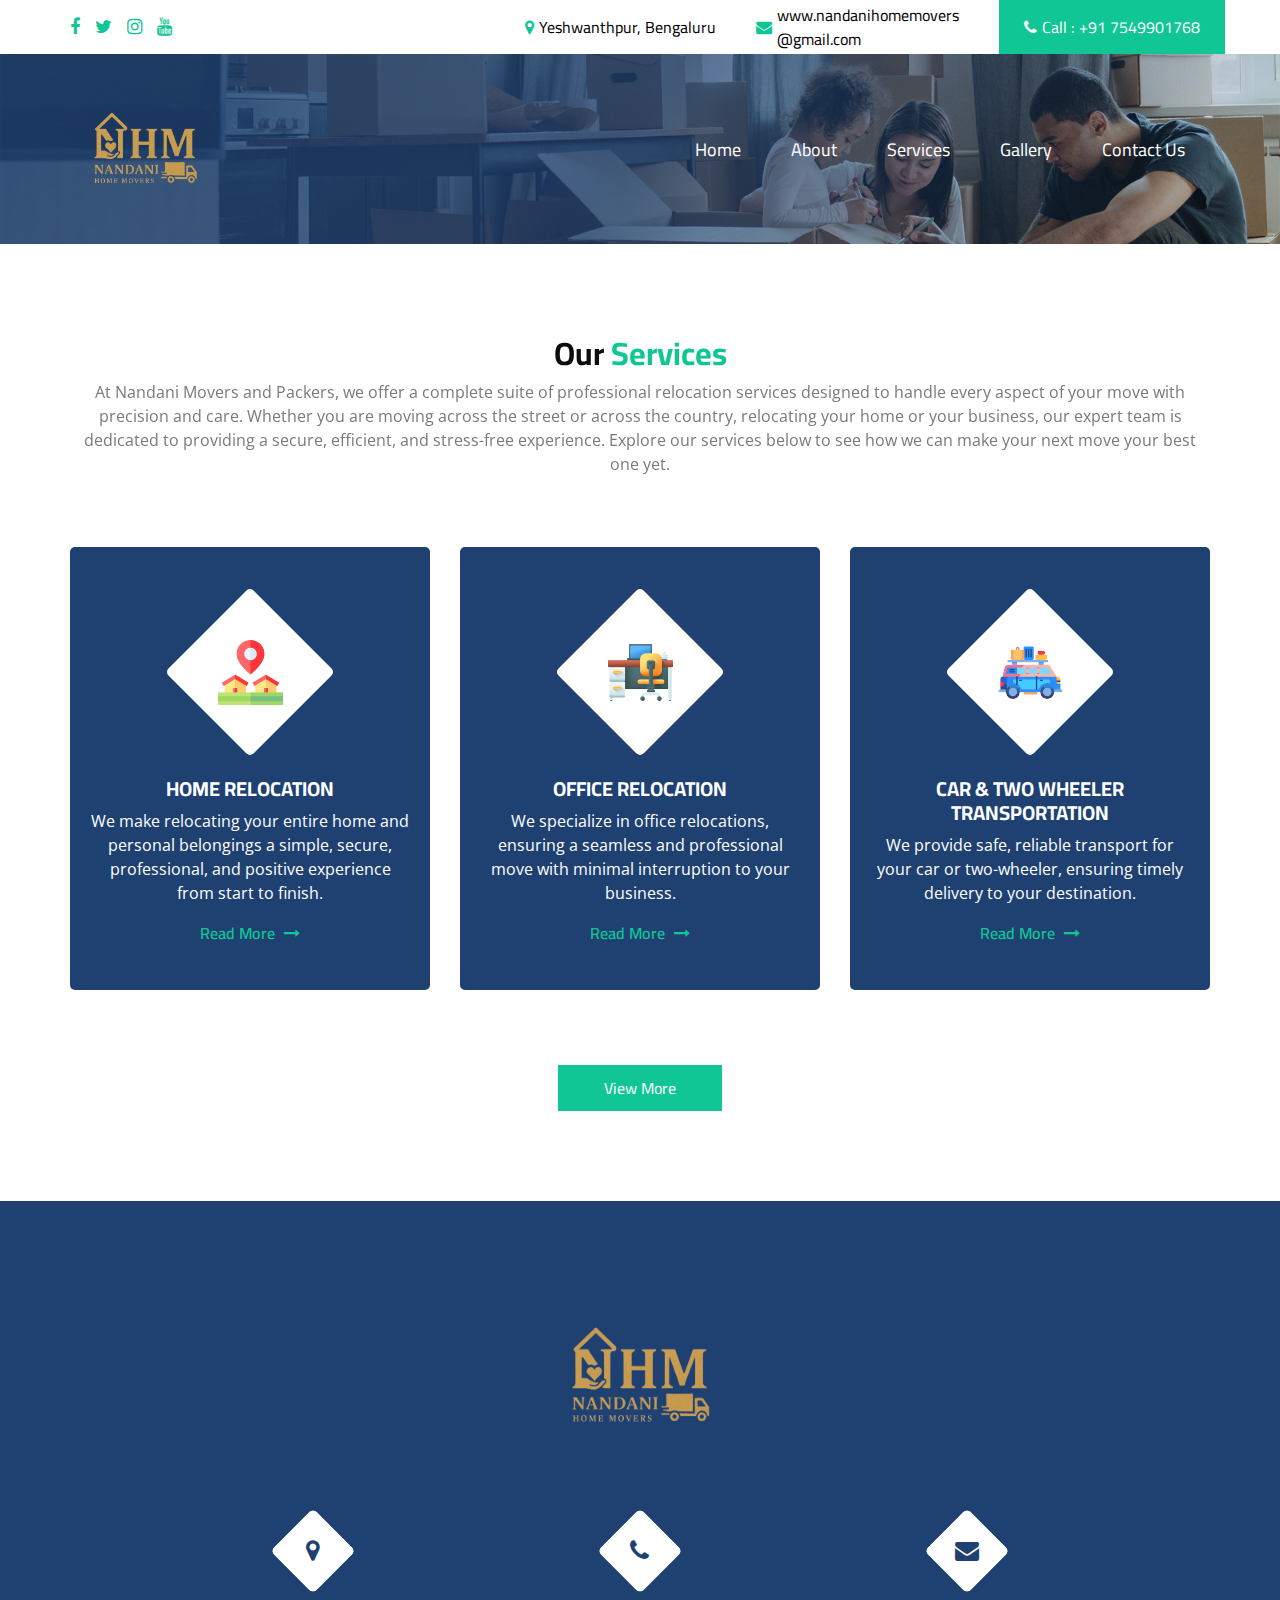
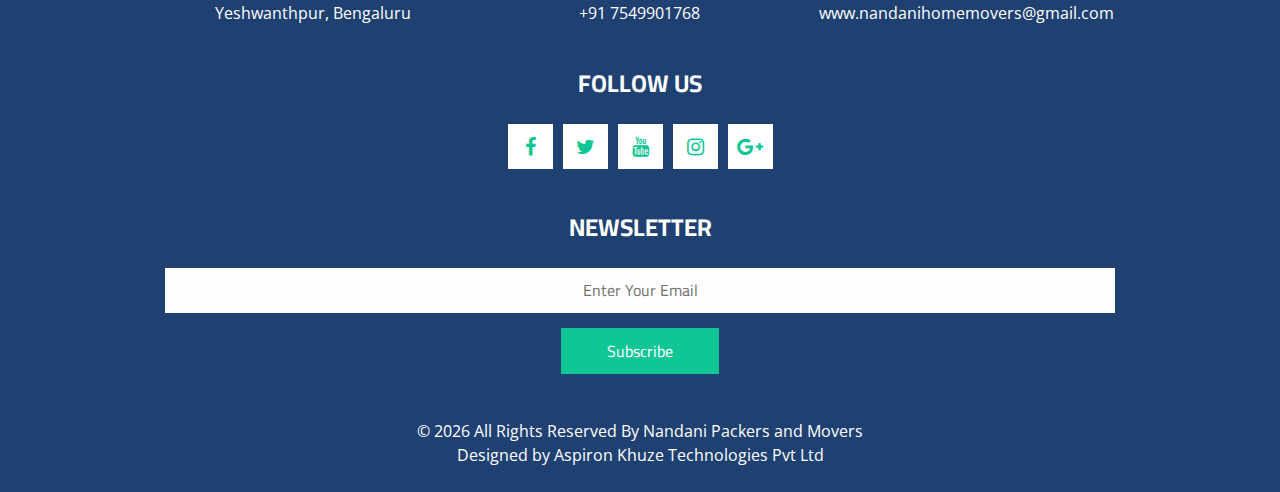
<file: services.html>
<!DOCTYPE html>
<html>

<head>
  <!-- Basic -->
  <meta charset="utf-8" />
  <meta http-equiv="X-UA-Compatible" content="IE=edge" />
  <!-- Mobile Metas -->
  <meta name="viewport" content="width=device-width, initial-scale=1, shrink-to-fit=no" />
  <!-- Site Metas -->
  <meta name="keywords" content="" />
  <meta name="description" content="" />
  <meta name="author" content="" />
  <link rel="shortcut icon" href="images/company logo.png" type="image/x-icon">
  <title> Nandani Movers - Our Services </title>

  <!-- bootstrap core css -->
  <link rel="stylesheet" type="text/css" href="css/bootstrap.css" />

  <!-- font awesome style -->
  <link href="css/font-awesome.min.css" rel="stylesheet" />

  <!-- NEW: AOS (Animate On Scroll) CSS -->
  <link href="https://unpkg.com/aos@2.3.1/dist/aos.css" rel="stylesheet">

  <!-- Custom styles for this template -->
  <link href="css/style.css" rel="stylesheet" />
  <!-- responsive style -->
  <link href="css/responsive.css" rel="stylesheet" />

  <!-- NEW: CSS for Box Sizing Fix and Hover Effects -->
  

  <!--[if lt IE 9]>
      <script src="https://oss.maxcdn.com/libs/html5shiv/3.7.0/html5shiv.js"></script>
      <script src="https://oss.maxcdn.com/libs/respond.js/1.4.2/respond.min.js"></script>
      <![endif]-->
</head>

<body class="sub_page">
  <div class="hero_area">
    <div class="hero_bg_box">
      <img src="images/hero-bg.jpg" alt="">
    </div>
    <!-- header section strats -->
    <header class="header_section">
      <div class="header_top">
        <div class="container header_top_container"><div class="row"><div class="col-md-4"><div class="full"><div class="social_box"><a href="https://www.facebook.com/share/19fVDPd3Cx/"><i class="fa fa-facebook" aria-hidden="true"></i></a><a href=""><i class="fa fa-twitter" aria-hidden="true"></i></a><a href=""><i class="fa fa-instagram" aria-hidden="true"></i></a><a href=""><i class="fa fa-youtube" aria-hidden="true"></i></a></div></div></div><div class="col-md-8"><div class="full"><div class="contact_nav"><a href="https://www.google.com/maps/place/D+Devraj+Urs+Truck+Terminal+Yeshavntapura/@13.021739,77.536204,15z/data=!4m6!3m5!1s0x3bae3d1290efd19b:0x6afb4e5befed844a!8m2!3d13.0217387!4d77.5362041!16s%2Fg%2F119vnlqdx?hl=en&entry=ttu&g_ep=EgoyMDI1MDgxMC4wIKXMDSoASAFQAw%3D%3D"><i class="fa fa-map-marker" aria-hidden="true"></i><span>Yeshwanthpur, Bengaluru</span></a><a href="mailto:www.nandanihomemovers@gmail.com"><i class="fa fa-envelope" aria-hidden="true"></i><span>www.nandanihomemovers<br>@gmail.com</span></a><a href="tel:+917549901768" class="call-link"><i class="fa fa-phone" aria-hidden="true"></i><span>Call : +91 7549901768</span></a></div></div></div></div></div>
      </div>
      <div class="header_bottom">
        <div class="container"><div class="row"><div class="col-md-12"><div class="full"><nav class="navbar navbar-expand-lg custom_nav-container"><a class="navbar-brand " href="index.html"><img width="150" src="images/company logo.png" alt="#" /></a><button class="navbar-toggler" type="button" data-toggle="collapse" data-target="#navbarSupportedContent" aria-controls="navbarSupportedContent" aria-expanded="false" aria-label="Toggle navigation"><span class=""> </span></button><div class="collapse navbar-collapse" id="navbarSupportedContent"><ul class="navbar-nav"><li class="nav-item"><a class="nav-link" href="index.html">Home</a></li><li class="nav-item"><a class="nav-link" href="about.html">About</a></li><li class="nav-item active"><a class="nav-link" href="services.html">Services <span class="sr-only">(current)</span></a></li><li class="nav-item"><a class="nav-link" href="gallery.html">Gallery</a></li><li class="nav-item"><a class="nav-link" href="contact.html">Contact Us</a></li><form class="form-inline justify-content-center"></form></ul></div></nav></div></div></div></div>
      </div>
    </header>
    <!-- end header section -->
  </div>

  <!-- service section -->
  <section class="service_section layout_padding">
    <div class="service_container">
      <div class="container ">
        <!-- ADDED ANIMATION -->
        <div class="heading_container heading_center" data-aos="fade-up">
          <h2>
            Our <span>Services</span>
          </h2>
          <p>
            At Nandani Movers and Packers, we offer a complete suite of professional relocation services designed to handle every aspect of your move with precision and care. Whether you are moving across the street or across the country, relocating your home or your business, our expert team is dedicated to providing a secure, efficient, and stress-free experience. Explore our services below to see how we can make your next move your best one yet.
          </p>
        </div>
        <div class="row">
          <!-- Service Box 1 -->
          <div class="col-sm-6 col-lg-4 mx-auto" data-aos="fade-up" data-aos-delay="200">
            <div class="box ">
              <div class="img-box">
                <img src="images/s1.png" alt="">
              </div>
              <div class="detail-box">
                <h5>Home Relocation</h5>
                <p>We make relocating your entire home and personal belongings a simple, secure, professional, and positive experience from start to finish.</p>
                <a href="">Read More <i class="fa fa-long-arrow-right" aria-hidden="true"></i></a>
              </div>
            </div>
          </div>
          <!-- Service Box 2 -->
          <div class="col-sm-6 col-lg-4 mx-auto" data-aos="fade-up" data-aos-delay="400">
            <div class="box ">
              <div class="img-box">
                <img src="images/s2.png" alt="">
              </div>
              <div class="detail-box">
                <h5>Office Relocation</h5>
                <p>We specialize in office relocations, ensuring a seamless and professional move with minimal interruption to your business.</p>
                <a href="">Read More <i class="fa fa-long-arrow-right" aria-hidden="true"></i></a>
              </div>
            </div>
          </div>
          <!-- Service Box 3 -->
          <div class="col-sm-6 col-lg-4 mx-auto" data-aos="fade-up" data-aos-delay="600">
            <div class="box ">
              <div class="img-box">
                <img src="images/travel.png" alt="">
              </div>
              <div class="detail-box">
                <h5>Car & Two Wheeler Transportation</h5>
                <p>We provide safe, reliable transport for your car or two-wheeler, ensuring timely delivery to your destination.</p>
                <a href="">Read More <i class="fa fa-long-arrow-right" aria-hidden="true"></i></a>
              </div>
            </div> 
          </div>
          <!-- Hidden Service Box 4 -->
          <div class="col-sm-6 col-lg-4 mx-auto d-none extra-service" data-aos="fade-up" data-aos-delay="200">
            <div class="box ">
              <div class="img-box">
                <img src="images/delivery-box.png" alt="">
              </div>
              <div class="detail-box">
                <h5>Packing Services</h5>
                <p>We offer efficient and paramount packing services at rates that are reasonable. Contact for more details.</p>
                <a href="">Read More <i class="fa fa-long-arrow-right" aria-hidden="true"></i></a>
              </div>
            </div>
          </div>
          <!-- Hidden Service Box 5 -->
          <div class="col-sm-6 col-lg-4 mx-auto d-none extra-service" data-aos="fade-up" data-aos-delay="400">
            <div class="box ">
              <div class="img-box">
                <img src="images/cargo.png" alt="">
              </div>
              <div class="detail-box">
                <h5>Air Freight Services</h5>
                <p>We provide the best air freight services offering worldwide transportation & practical solutions.</p>
                <a href="">Read More <i class="fa fa-long-arrow-right" aria-hidden="true"></i></a>
              </div>
            </div>
          </div>
          <!-- Hidden Service Box 6 -->
          <div class="col-sm-6 col-lg-4 mx-auto d-none extra-service" data-aos="fade-up" data-aos-delay="600">
            <div class="box ">
              <div class="img-box">
                <img src="images/process.png" alt="">
              </div>
              <div class="detail-box">
                <h5>Industrial Machinery Relocation</h5>
                <p>We provide secure and trusted relocation services for industrial machinery at competitive rates.</p>
                <a href="">Read More <i class="fa fa-long-arrow-right" aria-hidden="true"></i></a>
              </div>
            </div>
          </div>
        </div>
        <div class="btn-box">
          <a href="javascript:void(0);" id="viewMoreBtn">
            View More
          </a>
        </div>
      </div>
    </div>
  </section>
  <!-- end service section -->

 <!-- footer section -->
  <footer class="footer_section">
    <div class="container">
      <a href="index.html" class="footer-brand"><img src="images/company logo.png" alt="#" style="width: 200px;" /></a>
      <div class="col-lg-10 mx-auto px-0">
        <div class="footer_items"><div class="row"><div class="col-md-4"><a href="https://www.google.com/maps/place/D+Devraj+Urs+Truck+Terminal+Yeshavntapura/@13.021739,77.536204,15z/data=!4m6!3m5!1s0x3bae3d1290efd19b:0x6afb4e5befed844a!8m2!3d13.0217387!4d77.5362041!16s%2Fg%2F119vnlqdx?hl=en&entry=ttu&g_ep=EgoyMDI1MDgxMC4wIKXMDSoASAFQAw%3D%3D"><div class="item "><div class="img-box "><i class="fa fa-map-marker" aria-hidden="true"></i></div><p>Yeshwanthpur, Bengaluru</p></div></a></div><div class="col-md-4"><a href=""><div class="item "><div class="img-box "><i class="fa fa-phone" aria-hidden="true"></i></div><p>+91 7549901768</p></div></a></div><div class="col-md-4"><a href="mailto:www.nandanihomemovers@gmail.com"><div class="item "><div class="img-box"><i class="fa fa-envelope" aria-hidden="true"></i></div><p>www.nandanihomemovers@gmail.com</p></div></a></div></div></div>
      </div>
      <div class="social-box">
        <h4>Follow Us</h4>
        <div class="box"><a href="https://www.facebook.com/share/19fVDPd3Cx/"><i class="fa fa-facebook" aria-hidden="true"></i></a><a href=""><i class="fa fa-twitter" aria-hidden="true"></i></a><a href=""><i class="fa fa-youtube" aria-hidden="true"></i></a><a href=""><i class="fa fa-instagram" aria-hidden="true"></i></a><a href=""><i class="fa fa-google-plus" aria-hidden="true"></i></a></div>
      </div>
      <div class="col-lg-10 mx-auto px-0">
        <div class="footer_form">
          <h4>NEWSLETTER</h4>
          <form action=""><input type="text" placeholder="Enter Your Email" /><button type="submit">Subscribe</button></form>
        </div>
      </div>
    </div>
    <div class="footer-info">
      <div class="container">
        <p>
          &copy; <span id="displayYear"></span> All Rights Reserved By <a href="#">Nandani Packers and Movers</a><br>
          Designed by <a href="https://aspironkhuze.com/">Aspiron Khuze Technologies Pvt Ltd</a>
        </p>
      </div>
    </div>
  </footer>
  <!-- footer section -->

  <!-- jQery -->
  <script src="js/jquery-3.4.1.min.js"></script>
  <!-- popper js -->
  <script src="https://cdn.jsdelivr.net/npm/popper.js@1.16.0/dist/umd/popper.min.js"
    integrity="sha384-Q6E9RHvbIyZFJoft+2mJbHaEWldlvI9IOYy5n3zV9zzTtmI3UksdQRVvoxMfooAo"
    crossorigin="anonymous"></script>
  <!-- bootstrap js -->
  <script src="js/bootstrap.js"></script>
  
  <!-- NEW: AOS (Animate On Scroll) JS -->
  <script src="https://unpkg.com/aos@2.3.1/dist/aos.js"></script>
  <script>
    AOS.init({
      duration: 1000, 
      once: true,
    });
  </script>

  <!-- custom js -->
  <script src="js/custom.js"></script>
  
  <!-- "View More" button script -->
   <script>
    document.getElementById('viewMoreBtn').addEventListener('click', function(e) {
      e.preventDefault(); // Prevent page from jumping
      // Show all hidden extra services
      document.querySelectorAll('.extra-service').forEach(function(el) {
        el.classList.remove('d-none');
        // Optional: Re-initialize AOS for newly visible elements if 'once' is false
        // AOS.refresh(); 
      });
      // Hide the View More button
      this.style.display = 'none';
    });
  </script>
</body>

</html>
</file>
<file: css/style.css>
@import url("https://fonts.googleapis.com/css2?family=Cairo:wght@400;600;700&family=Open+Sans&display=swap");
body {
  font-family: 'Cairo', sans-serif;
  color: #0c0c0c;
  background-color: #ffffff;
  overflow-x: hidden;
}

.layout_padding {
  padding: 90px 0;
}

.layout_padding2 {
  padding: 75px 0;
}

.layout_padding2-top {
  padding-top: 75px;
}

.layout_padding2-bottom {
  padding-bottom: 75px;
}

.layout_padding-top {
  padding-top: 90px;
}

.layout_padding-bottom {
  padding-bottom: 90px;
}

.heading_container {
  display: -webkit-box;
  display: -ms-flexbox;
  display: flex;
  -webkit-box-orient: vertical;
  -webkit-box-direction: normal;
      -ms-flex-direction: column;
          flex-direction: column;
  -webkit-box-align: start;
      -ms-flex-align: start;
          align-items: flex-start;
}

.heading_container h2 {
  position: relative;
  font-weight: bold;
}

.heading_container h2 span {
  color: #10c695;
}

.heading_container.heading_center {
  -webkit-box-align: center;
      -ms-flex-align: center;
          align-items: center;
  text-align: center;
}

p {
  font-family: 'Open Sans', sans-serif;
}

a,
a:hover,
a:focus {
  text-decoration: none;
}

a:hover,
a:focus {
  color: initial;
}

.btn,
.btn:focus {
  outline: none !important;
  -webkit-box-shadow: none;
          box-shadow: none;
}

/*header section*/
.hero_area {
  position: relative;
  min-height: 100vh;
  display: -webkit-box;
  display: -ms-flexbox;
  display: flex;
  -webkit-box-orient: vertical;
  -webkit-box-direction: normal;
      -ms-flex-direction: column;
          flex-direction: column;
}

.hero_bg_box {
  position: absolute;
  top: 0;
  left: 0;
  width: 100%;
  height: 100%;
  z-index: -1;
}

.hero_bg_box img {
  width: 100%;
  height: 100%;
  -o-object-fit: cover;
     object-fit: cover;
}

.hero_bg_box::before {
  content: "";
  position: absolute;
  top: 0;
  left: 0;
  width: 100%;
  height: 100%;
  background: linear-gradient(125deg, rgba(31, 65, 114, 0.85), rgba(31, 65, 114, 0.75), rgba(31, 65, 114, 0.05));
}

.sub_page .hero_area {
  min-height: auto;
}

.header_section .header_top {
  background: #ffffff;
}

.header_section .header_top .header_top_container {
  display: block;
}

.header_section .header_top .contact_nav {
  display: flex;
  float: right;
}

.header_section .header_top .contact_nav a {
  color: #000000;
  display: -webkit-box;
  display: -ms-flexbox;
  display: flex;
  -webkit-box-align: center;
  -ms-flex-align: center;
  align-items: center;
  -webkit-box-pack: center;
  -ms-flex-pack: center;
  justify-content: center;
  margin-right: 40px;
}

.full {
  float: left;
  width: 100%;
}

.header_section .header_top .contact_nav a i {
  margin-right: 5px;
  display: -webkit-box;
  display: -ms-flexbox;
  display: flex;
  -webkit-box-pack: center;
      -ms-flex-pack: center;
          justify-content: center;
  -webkit-box-align: center;
      -ms-flex-align: center;
          align-items: center;
  color: #10c695;
  border-radius: 100%;
}

.header_section .header_top .contact_nav a.call-link {
  background: #10c695;
  margin-right: -15px;
  padding: 15px 25px;
  color: #ffffff;
}

.header_section .header_top .contact_nav a.call-link i {
  color: #ffffff;
}

.header_section .header_top .social_box {
  display: block;
  min-width: 145px;
  float: left;
  padding: 18px 0 0;
}

.header_section .header_top .social_box > a {
  float: left;
  font-size: 18px;
}

.header_section .header_top .social_box a {
  margin-right: 10px;
}

.header_section .header_top .social_box a i {
  margin-right: 5px;
  display: -webkit-box;
  display: -ms-flexbox;
  display: flex;
  -webkit-box-pack: center;
      -ms-flex-pack: center;
          justify-content: center;
  -webkit-box-align: center;
      -ms-flex-align: center;
          align-items: center;
  color: #10c695;
  border-radius: 100%;
}

.header_section .header_bottom {
  padding: 15px 0;
}

.navbar-brand {
  color: #ffffff;
  font-weight: bold;
  font-size: 35px;
}

.navbar-brand:hover {
  color: #ffffff;
}

.custom_nav-container {
  padding: 0;
}

.custom_nav-container .navbar-nav {
  margin-left: auto;
}

.custom_nav-container .navbar-nav .nav-item .nav-link {
  padding: 5px 25px;
  color: #ffffff;
  text-align: center;
  border-radius: 5px;
  font-size: 18px;
  -webkit-transition: all .3s;
  transition: all .3s;
}

.custom_nav-container .navbar-nav .nav-item .nav-link i {
  margin-right: 5px;
}

.custom_nav-container .navbar-nav .nav-item:hover .nav-link {
  color: #10c695;
}

.custom_nav-container .nav_search-btn {
  width: 35px;
  height: 35px;
  padding: 0;
  border: none;
  color: #ffffff;
}

.custom_nav-container .nav_search-btn:hover {
  color: #10c695;
}

.custom_nav-container .navbar-toggler {
  outline: none;
}

.custom_nav-container .navbar-toggler {
  padding: 0;
  width: 37px;
  height: 42px;
  -webkit-transition: all .3s;
  transition: all .3s;
}

.custom_nav-container .navbar-toggler span {
  display: block;
  width: 35px;
  height: 4px;
  background-color: #ffffff;
  margin: 7px 0;
  -webkit-transition: all 0.3s;
  transition: all 0.3s;
  position: relative;
  border-radius: 5px;
  -webkit-transition: all .3s;
  transition: all .3s;
}

.custom_nav-container .navbar-toggler span::before, .custom_nav-container .navbar-toggler span::after {
  content: "";
  position: absolute;
  left: 0;
  height: 100%;
  width: 100%;
  background-color: #ffffff;
  top: -10px;
  border-radius: 5px;
  -webkit-transition: all .3s;
  transition: all .3s;
}

.custom_nav-container .navbar-toggler span::after {
  top: 10px;
}

.custom_nav-container .navbar-toggler[aria-expanded="true"] {
  -webkit-transform: rotate(360deg);
          transform: rotate(360deg);
}

.custom_nav-container .navbar-toggler[aria-expanded="true"] span {
  -webkit-transform: rotate(45deg);
          transform: rotate(45deg);
}

.custom_nav-container .navbar-toggler[aria-expanded="true"] span::before, .custom_nav-container .navbar-toggler[aria-expanded="true"] span::after {
  -webkit-transform: rotate(90deg);
          transform: rotate(90deg);
  top: 0;
}

.custom_nav-container .navbar-toggler[aria-expanded="true"] .s-1 {
  -webkit-transform: rotate(45deg);
          transform: rotate(45deg);
  margin: 0;
  margin-bottom: -4px;
}

.custom_nav-container .navbar-toggler[aria-expanded="true"] .s-2 {
  display: none;
}

.custom_nav-container .navbar-toggler[aria-expanded="true"] .s-3 {
  -webkit-transform: rotate(-45deg);
          transform: rotate(-45deg);
  margin: 0;
  margin-top: -4px;
}

.custom_nav-container .navbar-toggler[aria-expanded="false"] .s-1,
.custom_nav-container .navbar-toggler[aria-expanded="false"] .s-2,
.custom_nav-container .navbar-toggler[aria-expanded="false"] .s-3 {
  -webkit-transform: none;
          transform: none;
}

/*end header section*/
/* slider section */
.slider_section {
  -webkit-box-flex: 1;
      -ms-flex: 1;
          flex: 1;
  display: -webkit-box;
  display: -ms-flexbox;
  display: flex;
  -webkit-box-align: center;
      -ms-flex-align: center;
          align-items: center;
  padding: 45px 0 75px 0;
}

.slider_section .row {
  -webkit-box-align: center;
      -ms-flex-align: center;
          align-items: center;
}

.slider_section #customCarousel1 {
  width: 100%;
  position: unset;
}

.slider_section .detail-box {
  color: #ffffff;
}

.slider_section .detail-box h1 {
  font-weight: 600;
  margin-bottom: 15px;
  color: #ffffff;
  font-size: 3.5rem;
}

.slider_section .detail-box .btn-box {
  display: -webkit-box;
  display: -ms-flexbox;
  display: flex;
  margin-top: 20px;
  -ms-flex-wrap: wrap;
      flex-wrap: wrap;
}

.slider_section .detail-box .btn-box a {
  text-align: center;
  width: 165px;
}

.slider_section .detail-box .btn-box .btn1 {
  display: inline-block;
  padding: 10px 15px;
  background-color: #10c695;
  color: #ffffff;
  border-radius: 0;
  -webkit-transition: all .3s;
  transition: all .3s;
  border: 1px solid #10c695;
}

.slider_section .detail-box .btn-box .btn1:hover {
  background-color: transparent;
  color: #10c695;
}

.slider_section .carousel_btn-box {
  display: -webkit-box;
  display: -ms-flexbox;
  display: flex;
  -webkit-box-pack: justify;
      -ms-flex-pack: justify;
          justify-content: space-between;
}

.slider_section .carousel_btn-box a {
  top: 50%;
  width: 45px;
  height: 45px;
  color: #ffffff;
  font-size: 24px;
  -webkit-transition: all .2s;
  transition: all .2s;
  border-radius: 5px;
  background-color: #10c695;
  opacity: .6;
}

.slider_section .carousel_btn-box a:hover {
  color: #ffffff;
  opacity: 1;
}

.slider_section .carousel_btn-box .carousel-control-prev {
  left: 25px;
}

.slider_section .carousel_btn-box .carousel-control-next {
  right: 25px;
}

.about_section .row {
  -webkit-box-align: center;
      -ms-flex-align: center;
          align-items: center;
}

.about_section .img-box {
  position: relative;
}

.about_section .img-box img {
  width: 100%;
}

.about_section .detail-box p {
  color: #7a7a7a;
  margin-top: 15px;
}

.about_section .detail-box a {
  display: inline-block;
  padding: 10px 45px;
  background-color: #10c695;
  color: #ffffff;
  border-radius: 0px;
  -webkit-transition: all .3s;
  transition: all .3s;
  border: 1px solid #10c695;
  margin-top: 15px;
}

.about_section .detail-box a:hover {
  background-color: transparent;
  color: #10c695;
}

.service_section {
  position: relative;
}

.service_section .heading_container p {
  color: #7a7a7a;
}

.service_section .box {
  display: -webkit-box;
  display: -ms-flexbox;
  display: flex;
  -webkit-box-orient: vertical;
  -webkit-box-direction: normal;
      -ms-flex-direction: column;
          flex-direction: column;
  -webkit-box-align: center;
      -ms-flex-align: center;
          align-items: center;
  margin-top: 55px;
  border-radius: 5px;
  background-color: #1f4172;
  padding: 65px 0 45px 0;
}

.service_section .box .img-box {
  display: -webkit-box;
  display: -ms-flexbox;
  display: flex;
  -webkit-box-pack: center;
      -ms-flex-pack: center;
          justify-content: center;
  -webkit-box-align: center;
      -ms-flex-align: center;
          align-items: center;
  width: 120px;
  min-width: 120px;
  height: 120px;
  padding: 10px;
  margin-bottom: 45px;
  position: relative;
}

.service_section .box .img-box img {
  max-width: 65px;
  max-height: 65px;
  position: relative;
  z-index: 3;
}

.service_section .box .img-box::before, .service_section .box .img-box::after {
  content: "";
  position: absolute;
  top: 0;
  left: 0;
  width: 100%;
  height: 100%;
  background-color: #ffffff;
  border-radius: 5px;
  z-index: 2;
  -webkit-transition: all 0.3s;
  transition: all 0.3s;
}

.service_section .box .img-box::before {
  -webkit-transform: rotate(45deg);
          transform: rotate(45deg);
}

.service_section .box .img-box::after {
  -webkit-transform: rotate(45deg);
          transform: rotate(45deg);
}

.service_section .box .detail-box {
  padding: 0 20px;
  text-align: center;
  color: #ffffff;
}

.service_section .box .detail-box h5 {
  font-weight: bold;
  text-transform: uppercase;
}

.service_section .box .detail-box a {
  color: #10c695;
  font-weight: 600;
}

.service_section .box .detail-box a i {
  margin-left: 5px;
}

.service_section .box .detail-box a:hover {
  color: #1f4172;
}

.service_section .box:hover .img-box::before {
  -webkit-transform: rotate(90deg);
          transform: rotate(90deg);
}

.service_section .btn-box {
  display: -webkit-box;
  display: -ms-flexbox;
  display: flex;
  -webkit-box-pack: center;
      -ms-flex-pack: center;
          justify-content: center;
  margin-top: 45px;
}

.service_section .btn-box a {
  display: inline-block;
  padding: 10px 45px;
  background-color: #10c695;
  color: #ffffff;
  border-radius: 0px;
  -webkit-transition: all .3s;
  transition: all .3s;
  border: 1px solid #10c695;
}

.service_section .btn-box a:hover {
  background-color: transparent;
  color: #10c695;
}

.call_section {
  background: #1f4172;
  color: #ffffff;
  padding: 65px 0;
}

.call_section .row {
  -webkit-box-align: center;
      -ms-flex-align: center;
          align-items: center;
}

.call_section .img-box {
  position: relative;
}

.call_section .img-box img {
  width: 100%;
  border-radius: 100%;
  position: relative;
  border: 10px solid #27518e;
}

.call_section .detail-box h3 {
  color: #10c695;
  font-weight: bold;
  font-size: 3rem;
}

.call_section .detail-box a {
  display: inline-block;
  padding: 10px 45px;
  background-color: #1f4172;
  color: #ffffff;
  border-radius: 0px;
  -webkit-transition: all .3s;
  transition: all .3s;
  border: 1px solid #1f4172;
  margin-top: 15px;
}

.call_section .detail-box a:hover {
  background-color: transparent;
  color: #1f4172;
}

.faq_section {
  position: relative;
}

.faq_section .detail-box p {
  margin-top: 5px;
  margin-bottom: 20px;
  color: #7a7a7a;
}

.faq_section .detail-box a {
  display: inline-block;
  padding: 10px 45px;
  background-color: #10c695;
  color: #ffffff;
  border-radius: 0px;
  -webkit-transition: all .3s;
  transition: all .3s;
  border: 1px solid #10c695;
}

.faq_section .detail-box a:hover {
  background-color: transparent;
  color: #10c695;
}

.faq_section #faqAccordion .card {
  margin-bottom: 10px;
  border: none;
  border-radius: 5px;
}

.faq_section #faqAccordion .card-header {
  background-color: #1f4172;
  border: none;
}

.faq_section #faqAccordion h5 {
  display: -webkit-box;
  display: -ms-flexbox;
  display: flex;
  -webkit-box-pack: justify;
      -ms-flex-pack: justify;
          justify-content: space-between;
  -webkit-box-align: center;
      -ms-flex-align: center;
          align-items: center;
  position: relative;
}

.faq_section #faqAccordion h5 button {
  border: none;
  background-color: transparent;
  text-align: left;
  font-size: 17px;
  font-weight: 400;
  outline: none;
  position: relative;
  padding-right: 25px;
  color: #ffffff;
  width: 100%;
}

.faq_section #faqAccordion h5 button::before {
  content: "\f107";
  font-family: FontAwesome;
  position: absolute;
  top: 50%;
  right: 0;
  color: #ffffff;
  -webkit-transform: translateY(-50%);
          transform: translateY(-50%);
}

.faq_section #faqAccordion h5 button[aria-expanded="true"]::before {
  content: "\f106";
}

.faq_section #faqAccordion .card-body {
  background-color: #f8f9f9;
}

.faq_section #faqAccordion .card-body p {
  color: #000000;
}

.news_section .heading_container {
  -webkit-box-align: center;
      -ms-flex-align: center;
          align-items: center;
}

.news_section .heading_container h2::before {
  left: 50%;
  -webkit-transform: translateX(-50%);
          transform: translateX(-50%);
}

.news_section .box {
  margin-top: 55px;
  display: -webkit-box;
  display: -ms-flexbox;
  display: flex;
  color: #000000;
  border: 1px solid #ececec;
}

.news_section .box .img-box {
  position: relative;
  width: 200px;
  min-width: 200px;
}

.news_section .box .img-box img {
  width: 100%;
}

.news_section .box .detail-box {
  padding: 15px;
}

.news_section .box .detail-box h5 {
  font-weight: 600;
}

.news_section .box .detail-box p {
  font-size: 15px;
}

.news_section .box .detail-box a {
  display: inline-block;
  padding: 7px 30px;
  background-color: #10c695;
  color: #ffffff;
  border-radius: 0;
  -webkit-transition: all .3s;
  transition: all .3s;
  border: 1px solid #10c695;
}

.news_section .box .detail-box a:hover {
  background-color: transparent;
  color: #10c695;
}

.contact_section .heading_container {
  margin-bottom: 45px;
}

.contact_section .heading_container h2 {
  margin-bottom: 0;
}

.contact_section .map_form_container .map_container {
  display: none;
}

.contact_section .map_form_container.map_show form {
  display: none;
}

.contact_section .map_form_container.map_show .map_container {
  display: block;
}

.contact_section .form-group {
  margin-bottom: 25px;
}

.contact_section input {
  width: 100%;
  border: none;
  height: 50px;
  padding-left: 25px;
  background-color: #f7f8f9;
  border: 1px solid #ebebeb;
  outline: none;
  color: #000000;
  border-radius: 0;
  outline: none;
  -webkit-box-shadow: none;
          box-shadow: none;
}

.contact_section textarea {
  width: 100%;
  border: none;
  height: 150px;
  padding-left: 25px;
  background-color: #f7f8f9;
  border: 1px solid #ebebeb;
  outline: none;
  color: #000000;
  border-radius: 0;
  outline: none;
  padding: 15px 25px;
}

.contact_section textarea::-webkit-input-placeholder,
.contact_section textarea::-ms-input-placeholder,
.contact_section textarea::placeholder {
  color: #222222;
} 

.contact_section input:focus {
  outline: none;
  -webkit-box-shadow: none;
          box-shadow: none;
  border: 1px solid #ebebeb;
  background: #ffffff;
}

.contact_section input::-webkit-input-placeholder {
  color: #222222;
}

.contact_section input:-ms-input-placeholder {
  color: #222222;
}

.contact_section input::-ms-input-placeholder {
  color: #222222;
}

.contact_section input::placeholder {
  color: #222222;
}

.contact_section input.message-box {
  height: 120px;
  border-radius: 0;
}

.contact_section input.message-box:focus {
  outline: none;
  -webkit-box-shadow: none;
          box-shadow: none;
  border: 1px solid #ebebeb;
  background: #ffffff;
}

.contact_section .btn-box {
  margin-top: 40px;
  display: -webkit-box;
  display: -ms-flexbox;
  display: flex;
  -webkit-box-pack: center;
      -ms-flex-pack: center;
          justify-content: center;
}

.contact_section .btn-box button {
  margin: 5px;
  width: 185px;
  font-weight: bold;
  text-transform: uppercase;
}

.contact_section .btn-box .submit_btn {
  display: inline-block;
  padding: 10px 0;
  background-color: #10c695;
  color: #ffffff;
  border-radius: 0;
  -webkit-transition: all .3s;
  transition: all .3s;
  border: 1px solid #10c695;
}

.contact_section .btn-box .submit_btn:hover {
  background-color: transparent;
  color: #10c695;
}

.contact_section .btn-box .map_btn {
  display: inline-block;
  padding: 10px 0;
  background-color: #1f4172;
  color: #ffffff;
  border-radius: 0;
  -webkit-transition: all .3s;
  transition: all .3s;
  border: 1px solid #1f4172;
}

.contact_section .btn-box .map_btn:hover {
  background-color: transparent;
  color: #1f4172;
}

.contact_section .map_container .map {
  height: 285px;
}

.contact_section .map_container .map #googleMap {
  height: 100%;
}

/* footer section*/
.footer_section {
  background-color: #1f4172;
  padding-top: 75px;
  text-align: center;
  color: #fff;
}

.footer_section .footer-brand {
  font-size: 2rem;
  color: #ffffff;
  display: inline-block;
  margin-bottom: 20px;
  font-weight: bold;
}

.footer_section h4 {
  text-transform: uppercase;
  font-weight: bold;
  margin-bottom: 25px;
}

.footer_items a {
  position: relative;
}

.footer_items .item {
  display: -webkit-box;
  display: -ms-flexbox;
  display: flex;
  -webkit-box-orient: vertical;
  -webkit-box-direction: normal;
      -ms-flex-direction: column;
          flex-direction: column;
  -webkit-box-align: center;
      -ms-flex-align: center;
          align-items: center;
  text-align: center;
  margin-top: 25px;
}

.footer_items .item .img-box {
  width: 60px;
  height: 60px;
  border-radius: 100%;
  text-align: center;
  line-height: 65px;
  color: #1f4172;
  -webkit-transition: all .3s;
  transition: all .3s;
  position: relative;
}

.footer_items .item .img-box i {
  font-size: 24px;
  position: relative;
  z-index: 3;
}

.footer_items .item .img-box::before, .footer_items .item .img-box::after {
  content: "";
  position: absolute;
  top: 0;
  left: 0;
  width: 100%;
  height: 100%;
  background-color: #ffffff;
  border-radius: 5px;
  z-index: 2;
  -webkit-transition: all 0.3s;
  transition: all 0.3s;
}

.footer_items .item .img-box::before {
  -webkit-transform: rotate(45deg);
          transform: rotate(45deg);
}

.footer_items .item .img-box::after {
  -webkit-transform: rotate(45deg);
          transform: rotate(45deg);
}

.footer_items .item p {
  margin-top: 20px;
  color: #fff;
  margin-bottom: 0;
}

.footer_items .item:hover .img-box::before {
  -webkit-transform: rotate(90deg);
          transform: rotate(90deg);
}

.social-box {
  display: -webkit-box;
  display: -ms-flexbox;
  display: flex;
  -webkit-box-orient: vertical;
  -webkit-box-direction: normal;
      -ms-flex-direction: column;
          flex-direction: column;
  -webkit-box-align: center;
      -ms-flex-align: center;
          align-items: center;
  margin: 45px 0;
}

.social-box .box {
  display: -webkit-box;
  display: -ms-flexbox;
  display: flex;
}

.social-box a {
  margin: 0 5px;
  color: #10c695;
  width: 45px;
  height: 45px;
  background: #ffffff;
  display: -webkit-box;
  display: -ms-flexbox;
  display: flex;
  -webkit-box-pack: center;
      -ms-flex-pack: center;
          justify-content: center;
  -webkit-box-align: center;
      -ms-flex-align: center;
          align-items: center;
}

.social-box a i {
  font-size: 20px;
}

.social-box a:hover {
  color: #10c695;
}

.footer_form input {
  width: 100%;
  border: none;
  height: 45px;
  margin-bottom: 15px;
  padding: 0 25px;
  background-color: #fefefe;
  outline: none;
  color: #101010;
  text-align: center;
}

.footer_form button {
  display: inline-block;
  padding: 10px 45px;
  background-color: #10c695;
  color: #ffffff;
  border-radius: 0;
  -webkit-transition: all .3s;
  transition: all .3s;
  border: 1px solid #10c695;
}

.footer_form button:hover {
  background-color: transparent;
  color: #10c695;
}

.footer-info {
  text-align: center;
  margin-top: 45px;
}

.footer-info p {
  color: #ffffff;
  margin: 0;
  padding-bottom: 25px;
}

.footer-info p a {
  color: inherit;
}
/*# sourceMappingURL=style.css.map */

/* Add this to css/style.css */
.pulse-play-icon {
  animation: pulse 1.2s infinite;
}

@keyframes pulse {
  0% {
    transform: scale(1);
    opacity: 1;
  }
  50% {
    transform: scale(1.2);
    opacity: 0.7;
  }
  100% {
    transform: scale(1);
    opacity: 1;
  }
}
.founder_section .heading_container p {
      text-transform: uppercase;
      font-weight: 600;
      color: #007bff; /* A nice blue color */
      margin-bottom: 5px;
    }

    /* --- Team Section --- */
    .team_section {
      background-color: #f8f9fa; /* Light grey background */
    }
    .team_section .heading_container p {
      background-color: #e74c3c;
      color: #fff;
      padding: 5px 15px;
      display: inline-block;
      border-radius: 5px;
      font-weight: 600;
      text-transform: uppercase;
    }
    .team-card {
      background: #ffffff;
      text-align: center;
      box-shadow: 0 4px 15px rgba(0,0,0,0.08);
      border-radius: 10px;
      overflow: hidden;
      margin-bottom: 30px;
      transition: transform 0.3s ease, box-shadow 0.3s ease;
    }
    .team-card:hover {
      transform: translateY(-10px);
      box-shadow: 0 8px 25px rgba(0,0,0,0.12);
    }
    .team-img-box {
      position: relative;
    }
    .team-img-box img {
      width: 100%;
      height: auto;
    }
    .social-overlay {
      position: absolute;
      top: 0;
      left: 0;
      width: 100%;
      height: 100%;
      background: rgba(0, 123, 255, 0.7); /* Blue overlay */
      display: flex;
      justify-content: center;
      align-items: center;
      opacity: 0;
      transition: opacity 0.4s ease;
    }
    .team-card:hover .social-overlay {
      opacity: 1;
    }
    .social-overlay a {
      color: #fff;
      font-size: 20px;
      margin: 0 10px;
      transition: transform 0.3s ease;
    }
    .social-overlay a:hover {
      transform: scale(1.2);
    }
    .team-detail-box {
      padding: 20px 15px;
    }
    .team-detail-box h5 {
      font-weight: 700;
      margin-bottom: 5px;
    }
    .team-detail-box p {
      color: #777;
      margin-bottom: 0;
    }

    /* --- Redesigned Testimonial Section --- */
    .testimonial_section .box {
      background: #ffffff;
      padding: 35px;
      border-radius: 10px;
      box-shadow: 0 5px 20px rgba(0,0,0,0.07);
      text-align: left;
      border-left: 5px solid #007bff; /* Accent color */
    }
    .testimonial_section .quote-icon {
      font-size: 40px;
      color: #007bff;
      opacity: 0.2;
      position: absolute;
      top: 20px;
      right: 25px;
    }
    .testimonial_section .client_info h6 {
      font-weight: 700;
    }
    .testimonial_section .client_info p {
      font-style: italic;
      color: #888;
      margin-bottom: 15px;
    }
    .testimonial_section .carousel-indicators {
      bottom: -40px; /* Position indicators below the cards */
    }
    .testimonial_section .carousel-indicators li {
      background-color: #007bff;
    }
        /* Interactive Hover Effect for Service and News Boxes */
    .service_section .box, .news_section .box {
      transition: transform 0.3s ease-in-out, box-shadow 0.3s ease-in-out;
    }
    .service_section .box:hover, .news_section .box:hover {
      transform: translateY(-10px);
      box-shadow: 0 10px 20px rgba(0, 0, 0, 0.1);
    }
     /* FIX: This ensures all columns have the same height */
    .service_section .row .col-lg-4 {
      display: flex;
      margin-bottom: 30px; /* Adds spacing when rows wrap */
    }
</file>
<file: css/responsive.css>
@media (max-width: 1300px) {}

@media (max-width: 1120px) {}

@media (max-width: 992px) {
  .hero_area {
    min-height: auto;
  }

  .custom_nav-container .navbar-nav {
    padding-top: 15px;
  }

  .custom_nav-container .navbar-nav .nav-item .nav-link {
    padding: 5px 25px;
    margin: 5px 0;
  }

  .slider_section .detail-box h1 {
    font-size: 2.5rem;
  }

}

@media (max-width: 767px) {

  .header_section .header_top .social_box {
    display: none;
  }

  .header_section .header_top .contact_nav a span {
    font-size: 15px;
  }


  .slider_section .carousel_btn-box {
    margin-top: 45px;
    justify-content: center;
  }

  .slider_section .carousel_btn-box a {
    position: unset;
    transform: none;
    opacity: 1;
    margin: 0 5px;
  }

  .about_section .img-box,
  .faq_section .detail-box {
    margin-bottom: 45px;
  }

  .call_section .img-box {
    margin-bottom: 30px;
  }

}

@media (max-width: 576px) {
  .header_section .header_top .contact_nav a span {
    display: none;
  }

  .header_section .header_top .contact_nav a.call-link span {
    display: inline-flex;
  }

  .call_section .detail-box h3 {
    font-size: 2.5rem;
  }
}

@media (max-width: 520px) {
  .blog_section .box {
    flex-direction: column;
  }

  .blog_section .box .img-box {
    width: 100%;
  }
}

@media (max-width: 480px) {}

@media (max-width: 420px) {}

@media (max-width: 376px) {}

@media (min-width: 1200px) {
  .container {
    max-width: 1170px;
  }
}
</file>
